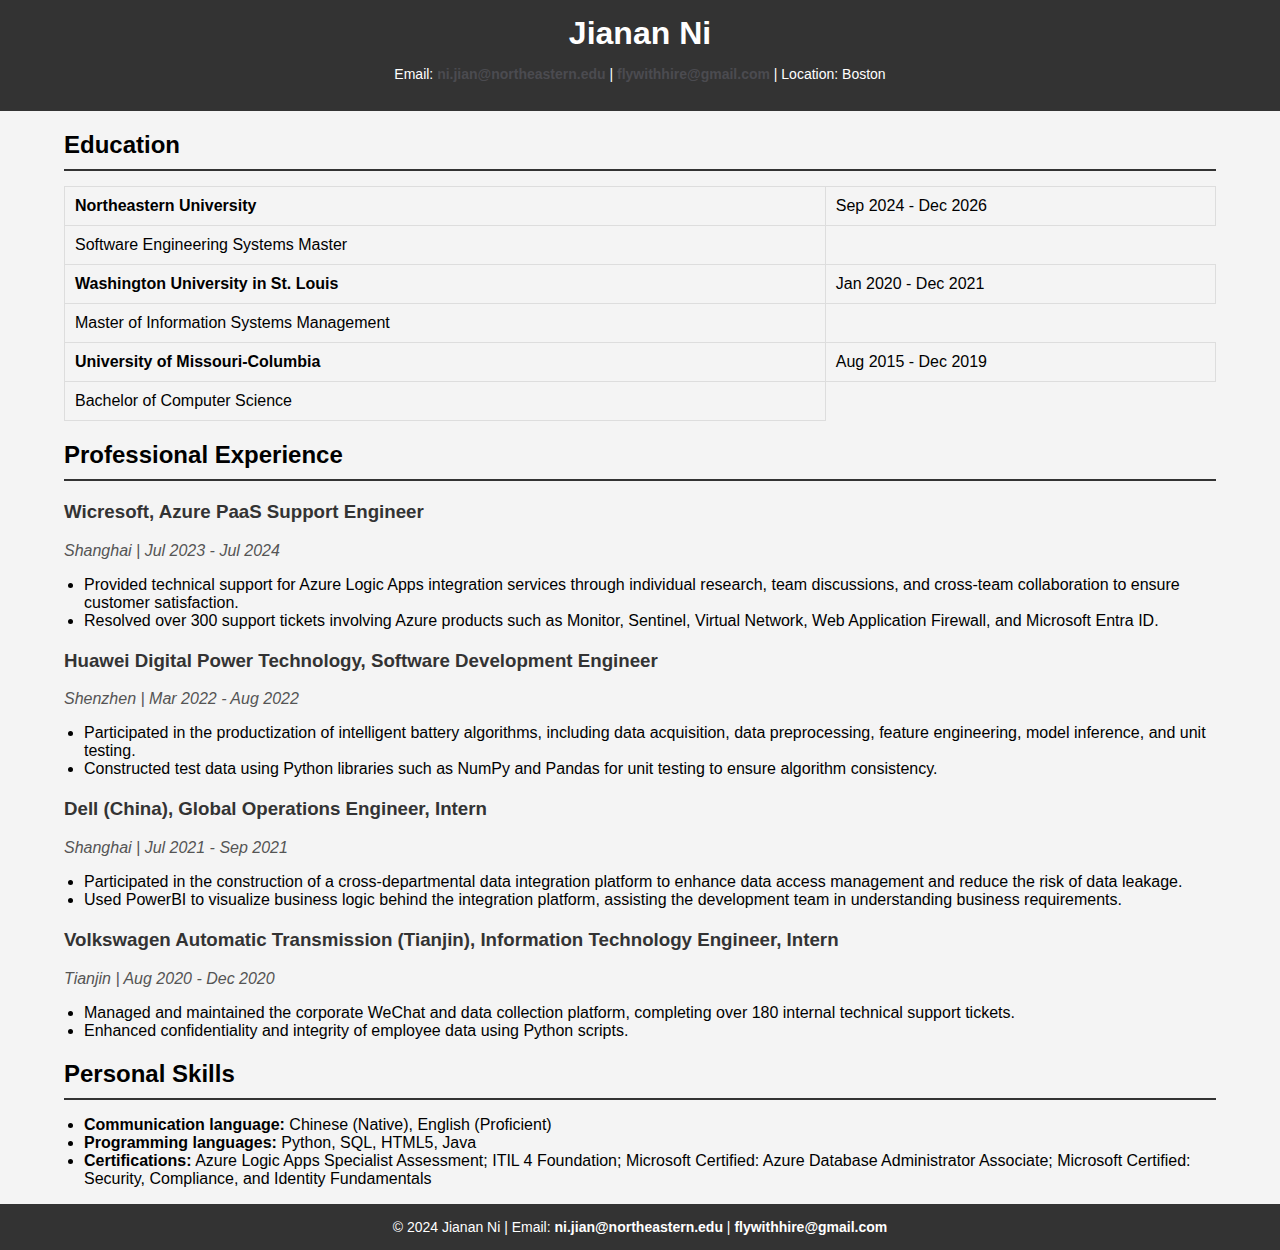
<file: htmls/resume.html>
<!DOCTYPE html>
<html lang="en">
<head>
    <meta charset="UTF-8">
    <meta name="viewport" content="width=device-width, initial-scale=1.0">
    <meta name="description" content="Jianan Ni - Professional Resume">
    <title>Jianan Ni - Resume</title>
    <link rel="stylesheet" href="../static/styles.css">
</head>
<body>

<!-- Header -->
<header>
    <h1>Jianan Ni</h1>
    <p>Email: <a href="mailto:ni.jian@northeastern.edu">ni.jian@northeastern.edu</a> | <a href="mailto:flywithhire@gmail.com">flywithhire@gmail.com</a> | Location: Boston</p>
</header>

<!-- Education Section -->
<section>
    <h2>Education</h2>
    <table>
        <tr>
            <td><strong>Northeastern University</strong></td>
            <td>Sep 2024 - Dec 2026</td>
        </tr>
        <tr>
            <td>Software Engineering Systems Master</td>
        </tr>
        <tr>
            <td><strong>Washington University in St. Louis</strong></td>
            <td>Jan 2020 - Dec 2021</td>
        </tr>
        <tr>
            <td>Master of Information Systems Management</td>
        </tr>
        <tr>
            <td><strong>University of Missouri-Columbia</strong></td>
            <td>Aug 2015 - Dec 2019</td>
        </tr>
        <tr>
            <td>Bachelor of Computer Science</td>
        </tr>
    </table>
</section>

<!-- Professional Experience Section -->
<section>
    <h2>Professional Experience</h2>
    <h3>Wicresoft, Azure PaaS Support Engineer</h3>
    <p><em>Shanghai | Jul 2023 - Jul 2024</em></p>
    <ul>
        <li>Provided technical support for Azure Logic Apps integration services through individual research, team discussions, and cross-team collaboration to ensure customer satisfaction.</li>
        <li>Resolved over 300 support tickets involving Azure products such as Monitor, Sentinel, Virtual Network, Web Application Firewall, and Microsoft Entra ID.</li>
    </ul>

    <h3>Huawei Digital Power Technology, Software Development Engineer</h3>
    <p><em>Shenzhen | Mar 2022 - Aug 2022</em></p>
    <ul>
        <li>Participated in the productization of intelligent battery algorithms, including data acquisition, data preprocessing, feature engineering, model inference, and unit testing.</li>
        <li>Constructed test data using Python libraries such as NumPy and Pandas for unit testing to ensure algorithm consistency.</li>
    </ul>

    <h3>Dell (China), Global Operations Engineer, Intern</h3>
    <p><em>Shanghai | Jul 2021 - Sep 2021</em></p>
    <ul>
        <li>Participated in the construction of a cross-departmental data integration platform to enhance data access management and reduce the risk of data leakage.</li>
        <li>Used PowerBI to visualize business logic behind the integration platform, assisting the development team in understanding business requirements.</li>
    </ul>

    <h3>Volkswagen Automatic Transmission (Tianjin), Information Technology Engineer, Intern</h3>
    <p><em>Tianjin | Aug 2020 - Dec 2020</em></p>
    <ul>
        <li>Managed and maintained the corporate WeChat and data collection platform, completing over 180 internal technical support tickets.</li>
        <li>Enhanced confidentiality and integrity of employee data using Python scripts.</li>
    </ul>
</section>

<!-- Personal Skills Section -->
<section>
    <h2>Personal Skills</h2>
    <ul>
        <li><strong>Communication language:</strong> Chinese (Native), English (Proficient)</li>
        <li><strong>Programming languages:</strong> Python, SQL, HTML5, Java</li>
        <li><strong>Certifications:</strong> Azure Logic Apps Specialist Assessment; ITIL 4 Foundation; Microsoft Certified: Azure Database Administrator Associate; Microsoft Certified: Security, Compliance, and Identity Fundamentals</li>
    </ul>
</section>

<!-- Footer -->
<footer>
    <p>&copy; 2024 Jianan Ni | Email: <a href="mailto:ni.jian@northeastern.edu">ni.jian@northeastern.edu</a> | <a href="mailto:flywithhire@gmail.com">flywithhire@gmail.com</a></p>
</footer>

</body>
</html>
</file>
<file: static/styles.css>
/* General Styles */
body {
    font-family: Arial, sans-serif;
    margin: 0;
    padding: 0;
    overflow-x: hidden;
    background-color: #f4f4f4;
    min-width: 300px;
}

header, footer {
    background-color: #333;
    color: white;
    padding: 15px 0;
    text-align: center;
}

header h1, footer p {
    margin: 0;
}

.menu {
    display: flex;
    justify-content: center;
    list-style: none;
    padding: 0;
}

.menu li {
    margin: 0 15px;
}

.menu {
    color: white;
    text-decoration: none;
}

/* About Layout */
.about-layout {
    display: flex;
    padding: 20px 0;
}

.about-layout img {
    width: 20%;
    border-radius: 95%;
    margin: 1% 1%;
    float: left;
    transition: width 4s ease, opacity 1.5s ease;
}
.about-layout img:hover {
    opacity: 0.9;
    width: 98%;
    z-index: 10;
    border-radius: 5%;
}
/* Table Styles */
table {
    width: 100%;
    border-collapse: collapse;
    margin-bottom: 20px;
    /*border: 1px solid black;*/
}
th {
    border: 1px solid black;
}
td {
    padding: 8px;
    border: 1px solid #ddd;
}

th, td {
    padding: 10px;
    text-align: left;
}

/* Image Gallery */
.gallery {
    display: flex;
    gap: 5px;
    justify-content: space-evenly;
}
.cert {
    display: flex;
    flex-direction: column;
    align-items: center;
    width: 32%;
    min-width: 200px;
}
.gallery img {
    position: relative;
    width: 30%;
    height: auto;
    transition: width 1.5s ease, opacity 1.5s ease;
}

.gallery p {
    text-align: center;
    display: block;
}

.gallery img:hover {
    width: 100%;
    z-index: 10;
}

/* Contact Form */
form {
    display: block;
    max-width: 40%;
    margin: 2%;
}

label, input, textarea, button {
    display: block;
    width: 100%;
    margin-bottom: 10px;
}


/* Add more*/
main {
    width: 90%;
    margin-left: 5%;
}
em {
    color: #555;
    font-style: italic;
}
ul {
    list-style-type: disc;
    padding-left: 20px;
}
section {
    width: 90%;
    margin-left: 5%;
}
footer p {
    font-size: 14px;
}
menu a, footer a {
    color: #fff;
}
a {
    color: #4b4b50;
    font-weight: bold;
    text-decoration: none;
}
a:hover {
    text-decoration: underline;
}
h2 {
    border-bottom: 2px solid #333;
    padding-bottom: 10px;
    margin-bottom: 15px;
}
h3 {
    margin-top: 20px;
    color: #333;
}
header p {
    font-size: 14px;
}
.music-control {
    position: fixed;
    top: 120px;
    right: 20px;
    cursor: pointer;
}
.music-control img {
    width:50px;
    height:50px;
}
audio {
    display: none;
}
video {
    width: 99%;
}
details a {
    margin-left: 2%;
}
textarea {
    max-width: 100%;
}

/* Responsiveness */
@media screen and (max-width: 768px) {
    .about-layout div {
        display: flex;
        flex-direction: column;
        align-items: center;
    }
    .gallery {
        display: grid;
        justify-items: center;
    }
    .gallery img {
        width: 80%;
    }
    .cert {
        width: 98%;
    }
    .about-layout img {
        width: 98%;
        border-radius: 5%;
    }
    .gallery p {
        color: #00b2f3;
    }
    .music-control {
        right: 10px;
    }
}

@media screen and (max-width: 365px) {
    .menu {
        display: grid;
        align-items: center;
    }
    .menu li {
        margin: 2% 0;
    }
    .gallery img {
        width: 98%;
    }
    .gallery p {
        color: #ffa743;
    }
    .music-control {
        top: 200px;
    }
    .music-control img{
        width: 36px;
        height: 36px;
    }
}
</file>
